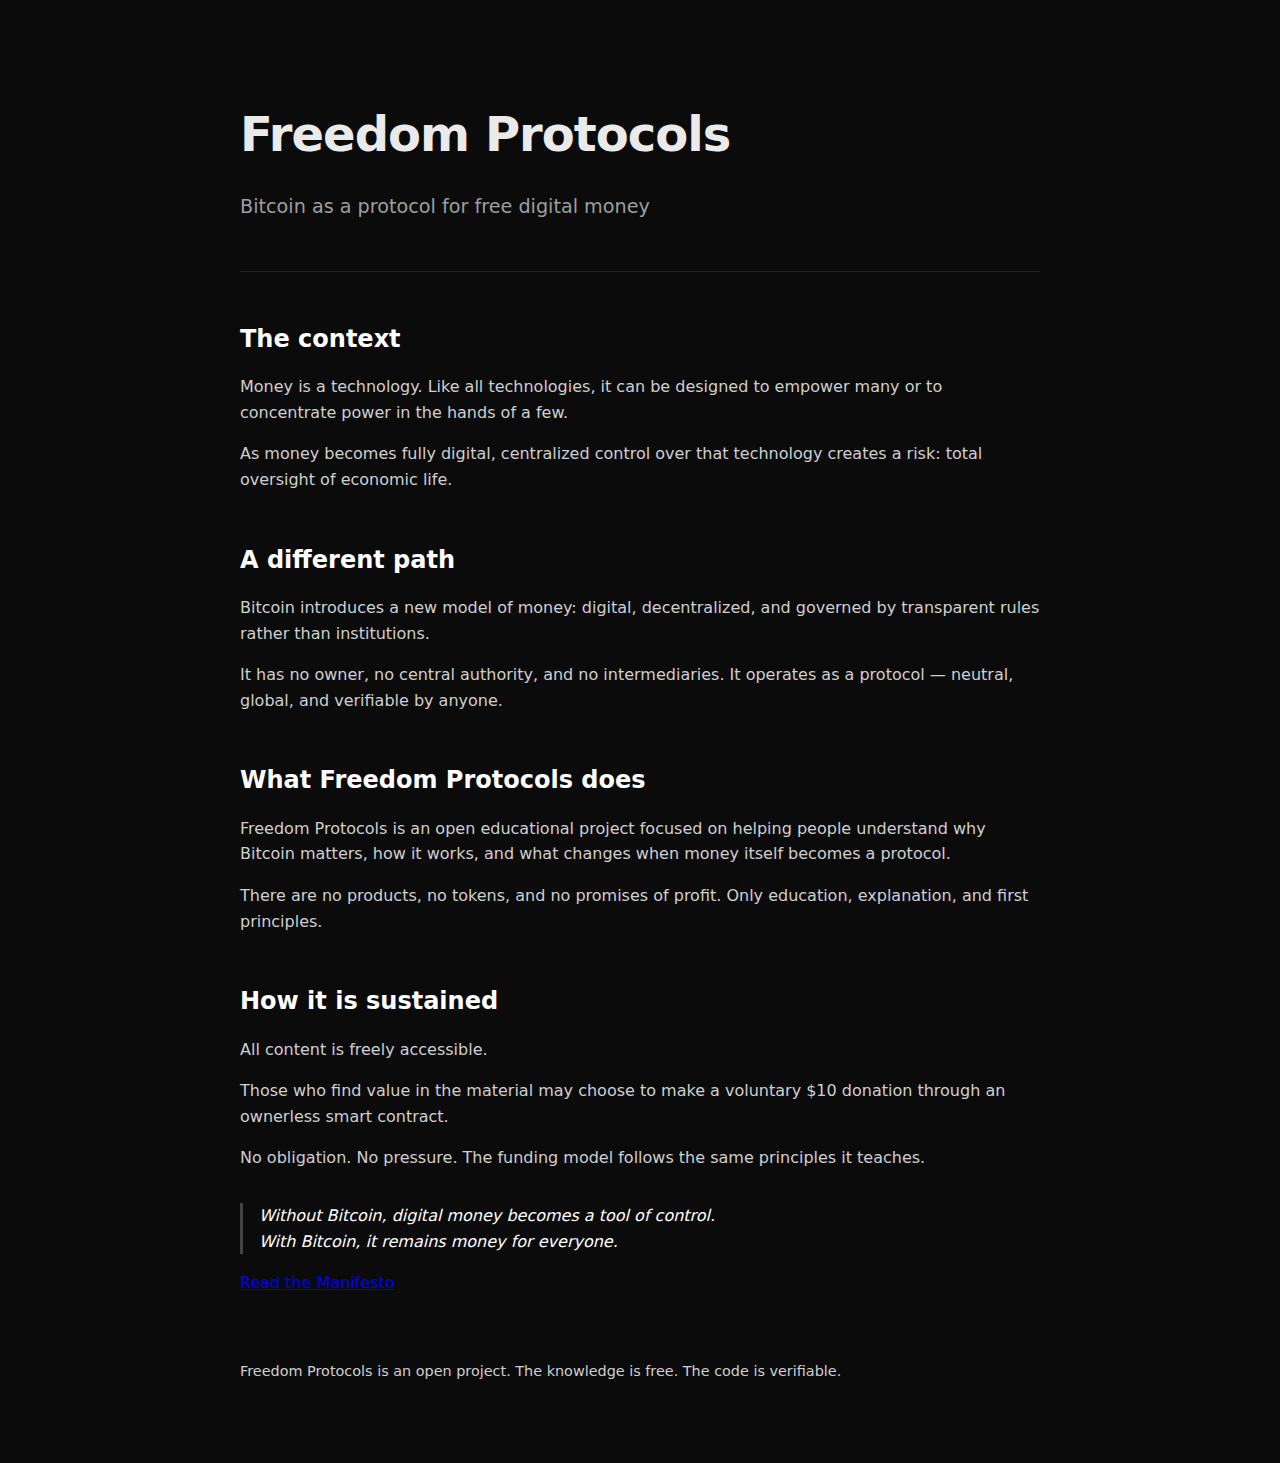
<file: index.html>
<!DOCTYPE html>
<html lang="en">
<head>
  <meta charset="UTF-8" />
  <meta name="viewport" content="width=device-width, initial-scale=1.0" />
  <title>Freedom Protocols</title>
  <link rel="stylesheet" href="styles.css">
  <meta name="description" content="Freedom Protocols is an open educational project focused on Bitcoin as a protocol for free, decentralized digital money." />
</head>
<body>

  <div class="container">

    <!-- HERO -->
    <h1>Freedom Protocols</h1>
    <p class="subtitle">Bitcoin as a protocol for free digital money</p>

    <div class="divider"></div>

    <!-- PROBLEM -->
    <h2>The context</h2>
    <p>
      Money is a technology. Like all technologies, it can be designed to empower many or to concentrate power in the hands of a few.
    </p>
    <p>
      As money becomes fully digital, centralized control over that technology creates a risk: total oversight of economic life.
    </p>

    <!-- ALTERNATIVE -->
    <h2>A different path</h2>
    <p>
      Bitcoin introduces a new model of money: digital, decentralized, and governed by transparent rules rather than institutions.
    </p>
    <p>
      It has no owner, no central authority, and no intermediaries. It operates as a protocol — neutral, global, and verifiable by anyone.
    </p>

    <!-- PROJECT -->
    <h2>What Freedom Protocols does</h2>
    <p>
      Freedom Protocols is an open educational project focused on helping people understand why Bitcoin matters, how it works, and what changes when money itself becomes a protocol.
    </p>
    <p>
      There are no products, no tokens, and no promises of profit. Only education, explanation, and first principles.
    </p>

    <!-- SUSTAINABILITY -->
    <h2>How it is sustained</h2>
    <p>
      All content is freely accessible.
    </p>
    <p>
      Those who find value in the material may choose to make a voluntary $10 donation through an ownerless smart contract.
    </p>
    <p>
      No obligation. No pressure. The funding model follows the same principles it teaches.
    </p>

    <!-- CLOSING -->
    <div class="quote">
      Without Bitcoin, digital money becomes a tool of control.<br />
      With Bitcoin, it remains money for everyone.

    </div>

    <p><a href="manifesto.html">Read the Manifesto</a></p>
    <footer>
      <p>
        Freedom Protocols is an open project. The knowledge is free. The code is verifiable.
      </p>
    </footer>

  </div>

</body>
</html>
</file>
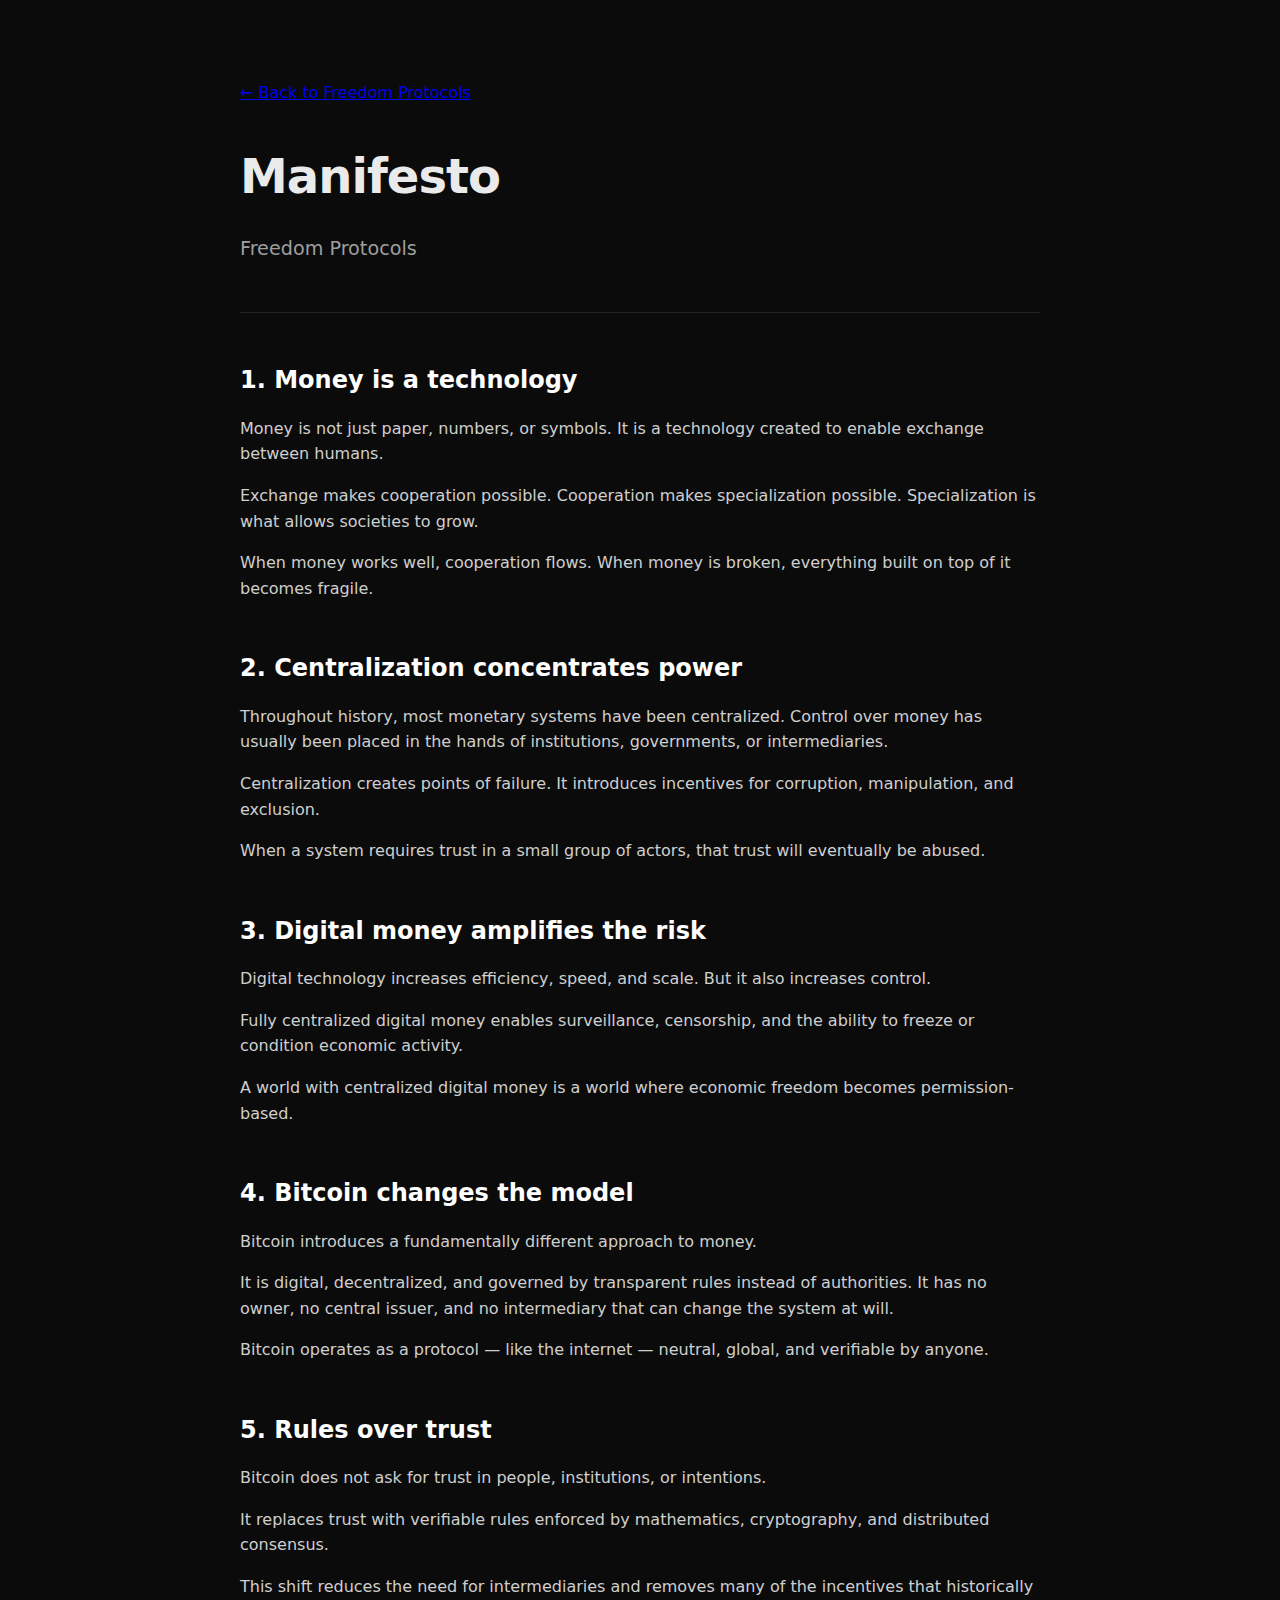
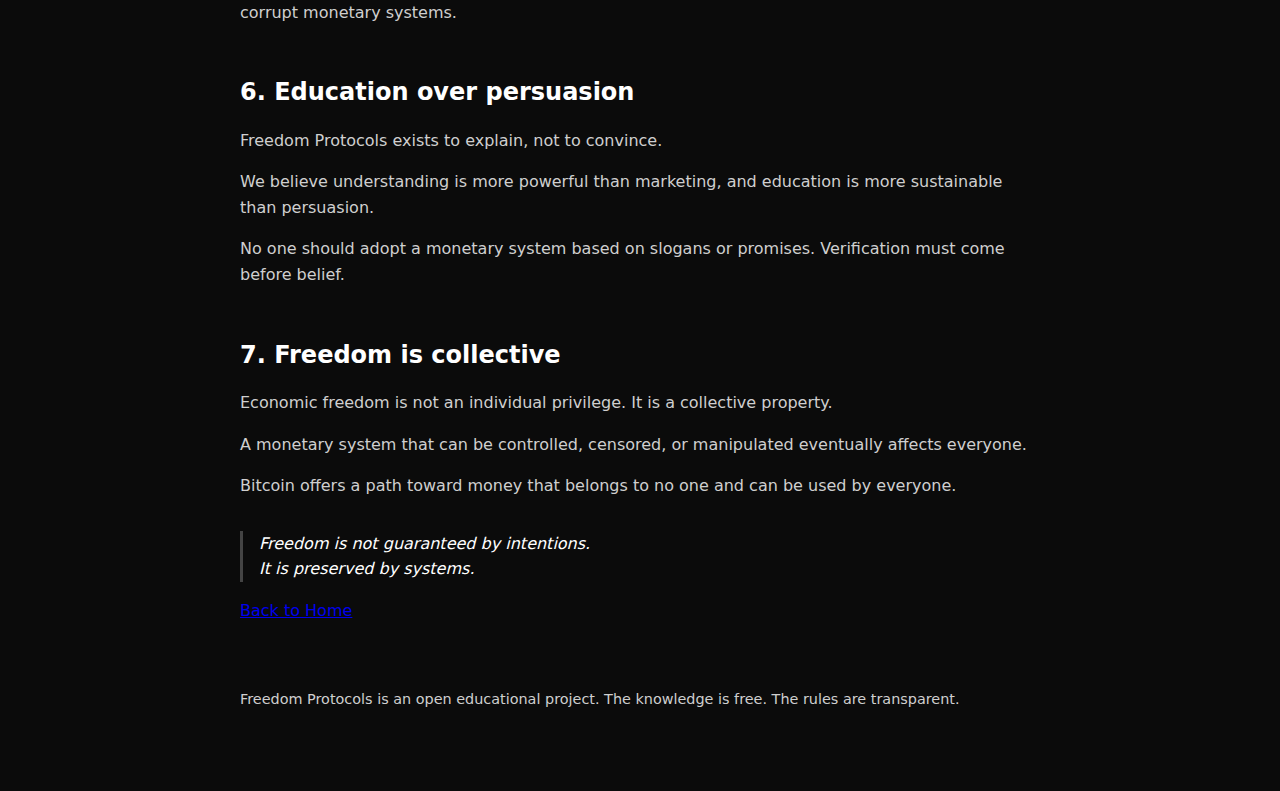
<file: manifesto.html>
<!DOCTYPE html>
<html lang="en">
<head>
  <meta charset="UTF-8" />
  <meta name="viewport" content="width=device-width, initial-scale=1.0" />
  <title>Manifesto — Freedom Protocols</title>
  <meta name="description" content="The Freedom Protocols Manifesto — Bitcoin as a protocol for free digital money." />
  <link rel="stylesheet" href="styles.css" />
</head>
<body>

  <div class="container">

    <p><a href="index.html">← Back to Freedom Protocols</a></p>

    <h1>Manifesto</h1>
    <p class="subtitle">Freedom Protocols</p>

    <div class="divider"></div>

    <h2>1. Money is a technology</h2>
    <p>
      Money is not just paper, numbers, or symbols. It is a technology created to enable exchange between humans.
    </p>
    <p>
      Exchange makes cooperation possible. Cooperation makes specialization possible. Specialization is what allows societies to grow.
    </p>
    <p>
      When money works well, cooperation flows. When money is broken, everything built on top of it becomes fragile.
    </p>

    <h2>2. Centralization concentrates power</h2>
    <p>
      Throughout history, most monetary systems have been centralized. Control over money has usually been placed in the hands of institutions, governments, or intermediaries.
    </p>
    <p>
      Centralization creates points of failure. It introduces incentives for corruption, manipulation, and exclusion.
    </p>
    <p>
      When a system requires trust in a small group of actors, that trust will eventually be abused.
    </p>

    <h2>3. Digital money amplifies the risk</h2>
    <p>
      Digital technology increases efficiency, speed, and scale. But it also increases control.
    </p>
    <p>
      Fully centralized digital money enables surveillance, censorship, and the ability to freeze or condition economic activity.
    </p>
    <p>
      A world with centralized digital money is a world where economic freedom becomes permission-based.
    </p>

    <h2>4. Bitcoin changes the model</h2>
    <p>
      Bitcoin introduces a fundamentally different approach to money.
    </p>
    <p>
      It is digital, decentralized, and governed by transparent rules instead of authorities. It has no owner, no central issuer, and no intermediary that can change the system at will.
    </p>
    <p>
      Bitcoin operates as a protocol — like the internet — neutral, global, and verifiable by anyone.
    </p>

    <h2>5. Rules over trust</h2>
    <p>
      Bitcoin does not ask for trust in people, institutions, or intentions.
    </p>
    <p>
      It replaces trust with verifiable rules enforced by mathematics, cryptography, and distributed consensus.
    </p>
    <p>
      This shift reduces the need for intermediaries and removes many of the incentives that historically corrupt monetary systems.
    </p>

    <h2>6. Education over persuasion</h2>
    <p>
      Freedom Protocols exists to explain, not to convince.
    </p>
    <p>
      We believe understanding is more powerful than marketing, and education is more sustainable than persuasion.
    </p>
    <p>
      No one should adopt a monetary system based on slogans or promises. Verification must come before belief.
    </p>

    <h2>7. Freedom is collective</h2>
    <p>
      Economic freedom is not an individual privilege. It is a collective property.
    </p>
    <p>
      A monetary system that can be controlled, censored, or manipulated eventually affects everyone.
    </p>
    <p>
      Bitcoin offers a path toward money that belongs to no one and can be used by everyone.
    </p>

    <div class="quote">
      Freedom is not guaranteed by intentions.<br />
      It is preserved by systems.
    </div>
     <p><a href="index.html">Back to Home</a></p>

    <footer>
      <p>
        Freedom Protocols is an open educational project. The knowledge is free. The rules are transparent.
      </p>
    </footer>

  </div>

</body>
</html>
</file>
<file: styles.css>
body {
      margin: 0;
      font-family: system-ui, -apple-system, BlinkMacSystemFont, "Segoe UI", sans-serif;
      background-color: #0b0b0b;
      color: #eaeaea;
      line-height: 1.6;
    }
    .container {
      max-width: 800px;
      margin: 0 auto;
      padding: 4rem 1.5rem;
    }
    h1 {
      font-size: 3rem;
      margin-bottom: 0.5rem;
      letter-spacing: -0.02em;
    }
    h2 {
      font-size: 1.5rem;
      margin-top: 3rem;
      margin-bottom: 1rem;
      color: #ffffff;
    }
    p {
      margin-bottom: 1rem;
      color: #cfcfcf;
    }
    .subtitle {
      font-size: 1.2rem;
      color: #9e9e9e;
    }
    .divider {
      margin: 3rem 0;
      height: 1px;
      background: #222;
    }
    .quote {
      font-style: italic;
      color: #ffffff;
      border-left: 3px solid #444;
      padding-left: 1rem;
      margin-top: 2rem;
    }
    footer {
      margin-top: 4rem;
      font-size: 0.9rem;
      color: #777;
    }
</file>
